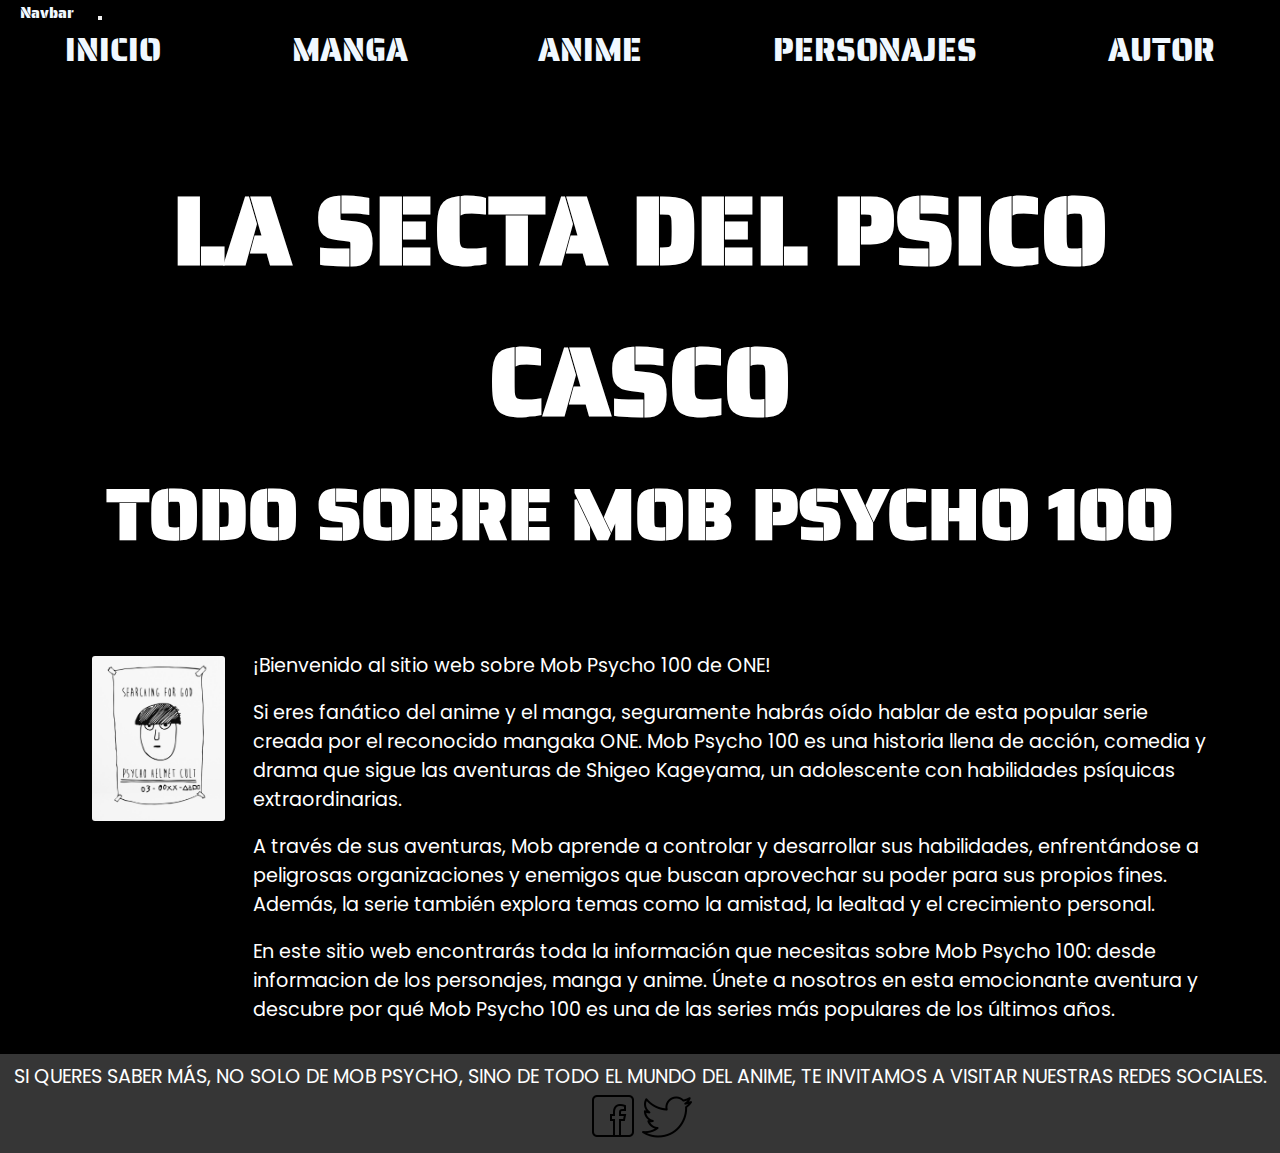
<file: index.html>
<!DOCTYPE html>
<html lang="en">

<head>
    <meta charset="UTF-8">
    <meta http-equiv="X-UA-Compatible" content="IE=edge">
    <meta name="viewport" content="width=device-width, initial-scale=1.0">
    <link href="https://cdn.jsdelivr.net/npm/bootstrap@5.0.2/dist/css/bootstrap.min.css" rel="stylesheet"
        integrity="sha384-EVSTQN3/azprG1Anm3QDgpJLIm9Nao0Yz1ztcQTwFspd3yD65VohhpuuCOmLASjC" crossorigin="anonymous">
    <link rel="stylesheet" href="./css/estilos.css">
    <title>INICIO</title>
</head>

<body class="fondo">

    <header>
        <nav class="navbar navbar-expand-lg navbar-light bg-light">
            <div class="container-fluid">
                <a class="navbar-brand" href="#">Navbar</a>
                <button class="navbar-toggler" type="button" data-bs-toggle="collapse" data-bs-target="#navbarNav"
                    aria-controls="navbarNav" aria-expanded="false" aria-label="Toggle navigation">
                    <span class="navbar-toggler-icon"></span>
                </button>
                <div class="collapse navbar-collapse" id="navbarNav">
                    <ul class="navbar-nav">
                        <li class="nav-item">
                            <a class="nav-link active" aria-current="page" href="">INICIO</a>
                        </li>
                        <li class="nav-item">
                            <a class="nav-link active" href="./pages/manga.html">MANGA</a>
                        </li>
                        <li class="nav-item">
                            <a class="nav-link active" href="./pages/anime.html">ANIME</a>
                        </li>
                        <li class="nav-item">
                            <a class="nav-link active" href="./pages/personajes.html">PERSONAJES</a>
                        </li>
                        <li class="nav-item">
                            <a class="nav-link active" href="./pages/autor.html">AUTOR</a>
                        </li>
                    </ul>
                </div>
            </div>
        </nav>
    </header>

    <section class="titulo">
        <h1>LA SECTA DEL PSICO CASCO</h1>
        <h2> TODO SOBRE MOB PSYCHO 100</h2>
    </section>

    <main class="inicio">
        <div class="inicioCol1">
            <img src="./images/sectaCasco.png"
                alt="poster de busqueda del lider de la secta del psico casco mob psycho 100">
        </div>

        <div class="inicioCol2">
            <p class="texto">¡Bienvenido al sitio web sobre Mob Psycho 100 de ONE!</p> <br>

            <p class="texto">Si eres fanático del anime y el manga, seguramente habrás oído hablar de esta popular serie
                creada por el
                reconocido mangaka ONE. Mob Psycho 100 es una historia llena de acción, comedia y drama que sigue las
                aventuras de Shigeo Kageyama, un adolescente con habilidades psíquicas extraordinarias.</p> <br>

            <p class="texto">A través de sus aventuras, Mob aprende a controlar y desarrollar sus habilidades,
                enfrentándose a
                peligrosas organizaciones y enemigos que buscan aprovechar su poder para sus propios fines. Además, la
                serie también explora temas como la amistad, la lealtad y el crecimiento personal.</p> <br>

            <p class="texto">En este sitio web encontrarás toda la información que necesitas sobre Mob Psycho 100: desde
                informacion
                de los personajes, manga y anime. Únete a nosotros en esta emocionante aventura y descubre por qué Mob
                Psycho 100 es una de las series más populares de los últimos años.</p>
        </div>
    </main>

    <footer>
        <section>
            <p>SI QUERES SABER MÁS, NO SOLO DE MOB PSYCHO, SINO DE TODO EL MUNDO DEL ANIME, TE INVITAMOS A VISITAR
                NUESTRAS REDES SOCIALES. </p>
            <div>
                <a target="_blank" href="https://www.facebook.com/facebook/"><img src="./images/facebook.png"
                        alt="logo de facebook negro"></a>
                <a target="_blank" href="https://twitter.com/twitter/"><img src="./images/twitter.png"
                        alt="logo de twitter negro"></a>
            </div>
        </section>
    </footer>

    <script src="https://cdn.jsdelivr.net/npm/bootstrap@5.0.2/dist/js/bootstrap.bundle.min.js"
        integrity="sha384-MrcW6ZMFYlzcLA8Nl+NtUVF0sA7MsXsP1UyJoMp4YLEuNSfAP+JcXn/tWtIaxVXM" crossorigin="anonymous">
    </script>

</body>

</html>
</file>
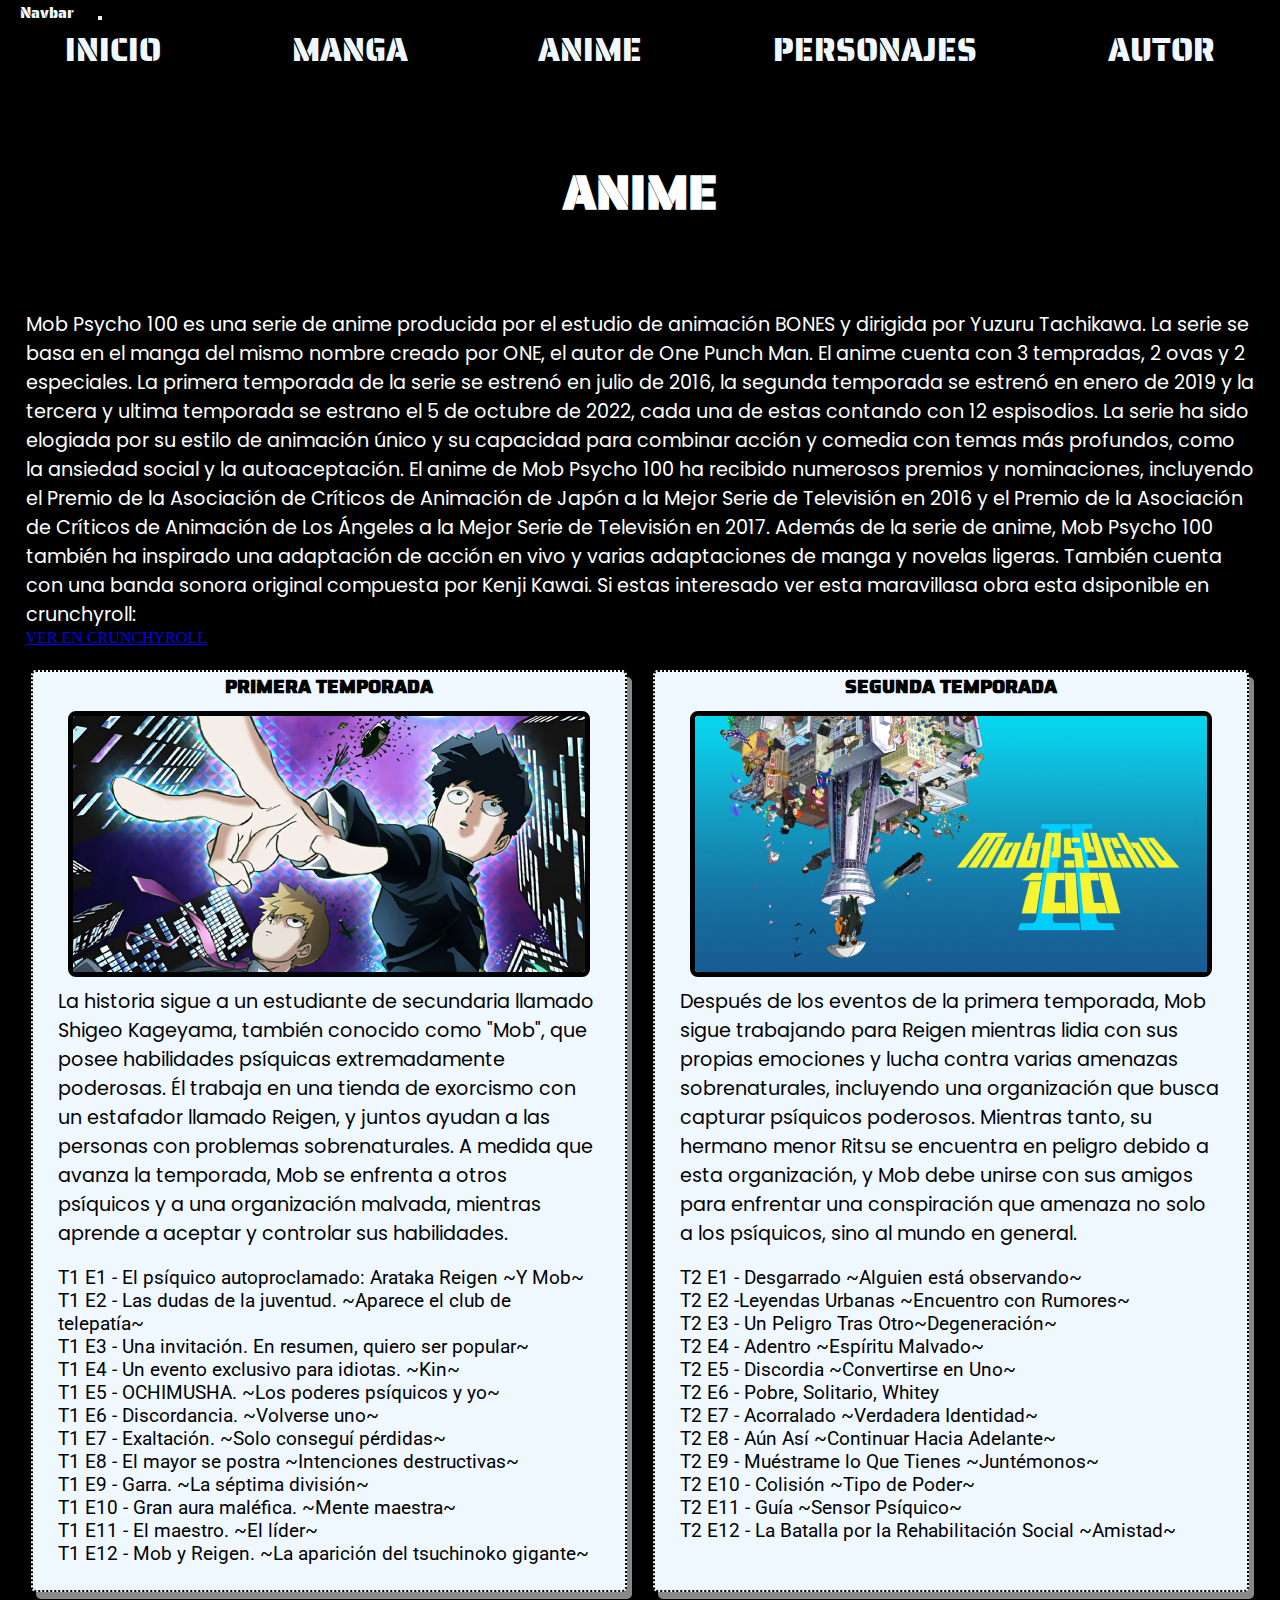
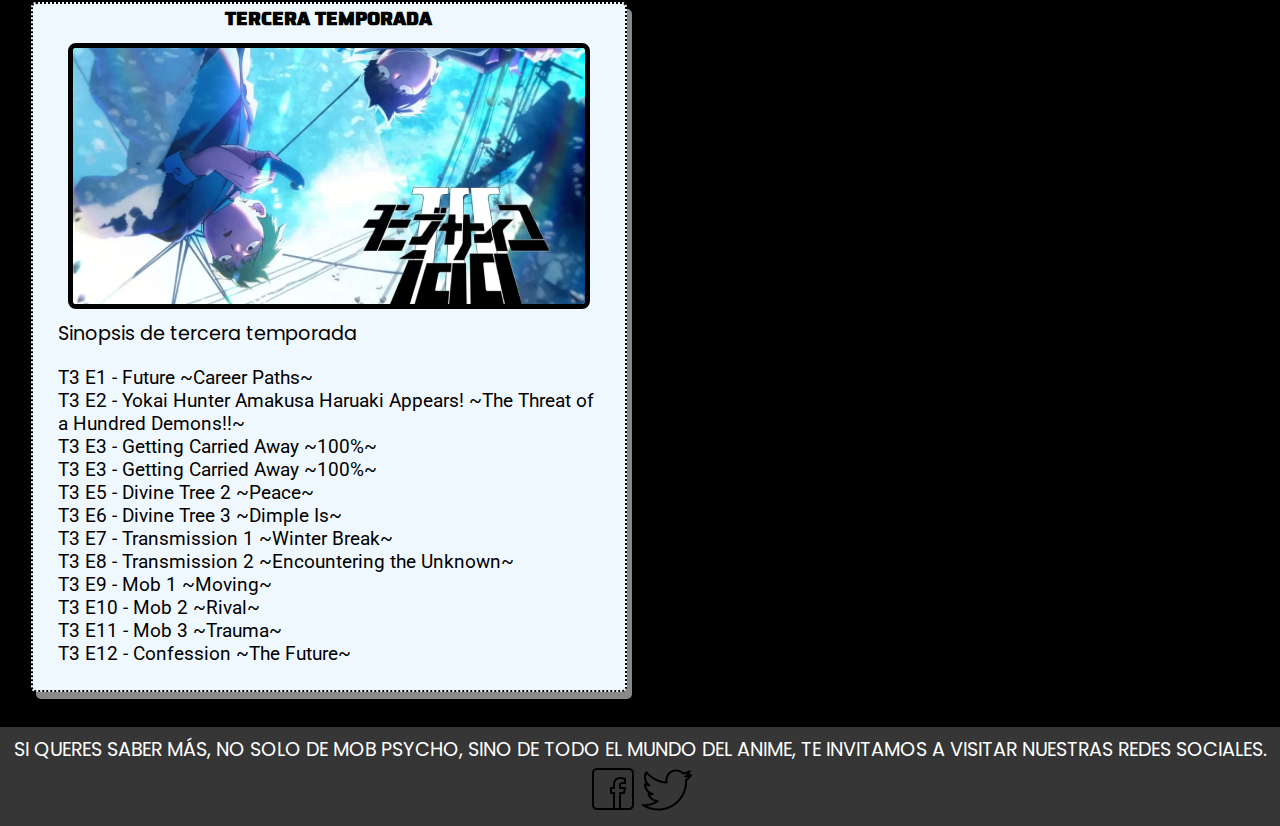
<file: pages/anime.html>
<!DOCTYPE html>
<html lang="en">

<head>
    <meta charset="UTF-8">
    <meta http-equiv="X-UA-Compatible" content="IE=edge">
    <meta name="viewport" content="width=device-width, initial-scale=1.0">
    <link href="https://cdn.jsdelivr.net/npm/bootstrap@5.0.2/dist/css/bootstrap.min.css" rel="stylesheet"
        integrity="sha384-EVSTQN3/azprG1Anm3QDgpJLIm9Nao0Yz1ztcQTwFspd3yD65VohhpuuCOmLASjC" crossorigin="anonymous">
    <link rel="stylesheet" href="../css/estilos.css">
    <title>ANIME</title>
</head>

<body class="fondo">

    <header>
        <nav class="navbar navbar-expand-lg navbar-light bg-light">
            <div class="container-fluid">
                <a class="navbar-brand" href="#">Navbar</a>
                <button class="navbar-toggler" type="button" data-bs-toggle="collapse" data-bs-target="#navbarNav"
                    aria-controls="navbarNav" aria-expanded="false" aria-label="Toggle navigation">
                    <span class="navbar-toggler-icon"></span>
                </button>
                <div class="collapse navbar-collapse" id="navbarNav">
                    <ul class="navbar-nav">
                        <li class="nav-item">
                            <a class="nav-link active" aria-current="page" href="../index.html">INICIO</a>
                        </li>
                        <li class="nav-item">
                            <a class="nav-link active" href="./manga.html">MANGA</a>
                        </li>
                        <li class="nav-item">
                            <a class="nav-link active" href="./anime.html">ANIME</a>
                        </li>
                        <li class="nav-item">
                            <a class="nav-link active" href="./personajes.html">PERSONAJES</a>
                        </li>
                        <li class="nav-item">
                            <a class="nav-link active" href="./autor.html">AUTOR</a>
                        </li>
                    </ul>
                </div>
            </div>
        </nav>
    </header>

    <main class="animeContenedor">
        <section>
            <h1 class="titulo">ANIME</h1>
            <p class="texto">Mob Psycho 100 es una serie de anime producida por el estudio de animación BONES y dirigida
                por
                Yuzuru
                Tachikawa. La serie se basa en el manga del mismo nombre creado por ONE, el autor de One Punch Man.
                El anime cuenta con 3 tempradas, 2 ovas y 2 especiales. La primera temporada de la serie se estrenó en
                julio
                de 2016, la segunda temporada
                se estrenó en enero de 2019 y la tercera y ultima temporada se estrano el 5 de octubre de 2022, cada una
                de
                estas contando con 12 espisodios.
                La serie ha sido elogiada por su estilo de animación único y su capacidad para combinar acción y comedia
                con
                temas más profundos, como la ansiedad social y la autoaceptación.
                El anime de Mob Psycho 100 ha recibido numerosos premios y nominaciones, incluyendo el Premio de la
                Asociación de Críticos de Animación de Japón a la Mejor Serie de Televisión en 2016 y el Premio de la
                Asociación de Críticos de Animación de Los Ángeles a la Mejor Serie de Televisión en 2017.
                Además de la serie de anime, Mob Psycho 100 también ha inspirado una adaptación de acción en vivo y
                varias
                adaptaciones de manga y novelas ligeras. También cuenta con una banda sonora original compuesta por
                Kenji
                Kawai.
                Si estas interesado ver esta maravillasa obra esta dsiponible en crunchyroll:</p>
            <a target="_blank" href="https://www.crunchyroll.com/es/series/GY190DKQR/mob-psycho-100">VER EN
                CRUNCHYROLL</a>
        </section> <br>

        <section class="anime">

            <article class="temporada">
                <h3>PRIMERA TEMPORADA</h3>
                <a target="_blank" href="https://youtu.be/Bw-5Lka7gPE"><img src="../images/temporada1.png"
                        alt="poster de la primera temporada de mob psycho 100"></a>
                <p>La historia sigue a un estudiante de secundaria llamado Shigeo Kageyama, también conocido como "Mob",
                    que posee habilidades psíquicas extremadamente poderosas. Él trabaja en una tienda de exorcismo con
                    un estafador llamado Reigen, y juntos ayudan a las personas con problemas sobrenaturales. A medida
                    que avanza la temporada, Mob se enfrenta a otros psíquicos y a una organización malvada, mientras
                    aprende a aceptar y controlar sus habilidades.</p> <br>
                <ul class="episodios">
                    <li>T1 E1 - El psíquico autoproclamado: Arataka Reigen ~Y Mob~</li>
                    <li>T1 E2 - Las dudas de la juventud. ~Aparece el club de telepatía~</li>
                    <li>T1 E3 - Una invitación. En resumen, quiero ser popular~</li>
                    <li>T1 E4 - Un evento exclusivo para idiotas. ~Kin~</li>
                    <li>T1 E5 - OCHIMUSHA. ~Los poderes psíquicos y yo~</li>
                    <li>T1 E6 - Discordancia. ~Volverse uno~</li>
                    <li>T1 E7 - Exaltación. ~Solo conseguí pérdidas~</li>
                    <li>T1 E8 - El mayor se postra ~Intenciones destructivas~</li>
                    <li>T1 E9 - Garra. ~La séptima división~</li>
                    <li>T1 E10 - Gran aura maléfica. ~Mente maestra~</li>
                    <li>T1 E11 - El maestro. ~El líder~</li>
                    <li>T1 E12 - Mob y Reigen. ~La aparición del tsuchinoko gigante~</li>
                </ul>
            </article>

            <article class="temporada">
                <h3>SEGUNDA TEMPORADA</h3>
                <a target="_blank" href="https://youtu.be/epZaT8B31-g"><img src="../images/temporada2.png"
                        alt="poster de la segunda temporada de mob psycho 100"></a>
                <p>Después de los eventos de la primera temporada, Mob sigue trabajando para Reigen mientras lidia con
                    sus propias emociones y lucha contra varias amenazas sobrenaturales, incluyendo una organización que
                    busca capturar psíquicos poderosos. Mientras tanto, su hermano menor Ritsu se encuentra en peligro
                    debido a esta organización, y Mob debe unirse con sus amigos para enfrentar una conspiración que
                    amenaza no solo a los psíquicos, sino al mundo en general.</p> <br>
                <ul class="episodios">
                    <li>T2 E1 - Desgarrado ~Alguien está observando~</li>
                    <li>T2 E2 -Leyendas Urbanas ~Encuentro con Rumores~</li>
                    <li>T2 E3 - Un Peligro Tras Otro~Degeneración~</li>
                    <li>T2 E4 - Adentro ~Espíritu Malvado~</li>
                    <li>T2 E5 - Discordia ~Convertirse en Uno~</li>
                    <li>T2 E6 - Pobre, Solitario, Whitey</li>
                    <li>T2 E7 - Acorralado ~Verdadera Identidad~</li>
                    <li>T2 E8 - Aún Así ~Continuar Hacia Adelante~</li>
                    <li>T2 E9 - Muéstrame lo Que Tienes ~Juntémonos~</li>
                    <li>T2 E10 - Colisión ~Tipo de Poder~</li>
                    <li>T2 E11 - Guía ~Sensor Psíquico~</li>
                    <li>T2 E12 - La Batalla por la Rehabilitación Social ~Amistad~</li>
                </ul>
            </article>

            <article class="temporada">
                <h3>TERCERA TEMPORADA</h3>
                <a target="_blank" href="https://youtu.be/umqzznKblJ0"><img src="../images/temporada3.png"
                        alt="poster de la tercera temporada de mob psycho 100"></a>
                <p>Sinopsis de  tercera temporada</p> <br>
                <ul class="episodios">
                    <li>T3 E1 - Future ~Career Paths~</li>
                    <li>T3 E2 - Yokai Hunter Amakusa Haruaki Appears! ~The Threat of a Hundred Demons!!~</li>
                    <li>T3 E3 - Getting Carried Away ~100%~</li>
                    <li>T3 E3 - Getting Carried Away ~100%~</li>
                    <li>T3 E5 - Divine Tree 2 ~Peace~</li>
                    <li>T3 E6 - Divine Tree 3 ~Dimple Is~</li>
                    <li>T3 E7 - Transmission 1 ~Winter Break~</li>
                    <li>T3 E8 - Transmission 2 ~Encountering the Unknown~</li>
                    <li>T3 E9 - Mob 1 ~Moving~</li>
                    <li>T3 E10 - Mob 2 ~Rival~</li>
                    <li>T3 E11 - Mob 3 ~Trauma~</li>
                    <li>T3 E12 - Confession ~The Future~</li>
                </ul>
            </article>

        </section>

    </main>

    <footer>
        <section>
            <p>SI QUERES SABER MÁS, NO SOLO DE MOB PSYCHO, SINO DE TODO EL MUNDO DEL ANIME, TE INVITAMOS A VISITAR
                NUESTRAS REDES SOCIALES. </p>
            <div>
                <a target="_blank" href="https://www.facebook.com/facebook/"><img src="../images/facebook.png"
                        alt="logo de facebook negro"></a>
                <a target="_blank" href="https://twitter.com/twitter/"><img src="../images/twitter.png"
                        alt="logo de twitter negro"></a>
            </div>
        </section>
    </footer>

    <script src="https://cdn.jsdelivr.net/npm/bootstrap@5.0.2/dist/js/bootstrap.bundle.min.js"
        integrity="sha384-MrcW6ZMFYlzcLA8Nl+NtUVF0sA7MsXsP1UyJoMp4YLEuNSfAP+JcXn/tWtIaxVXM" crossorigin="anonymous">
    </script>

</body>

</html>
</file>
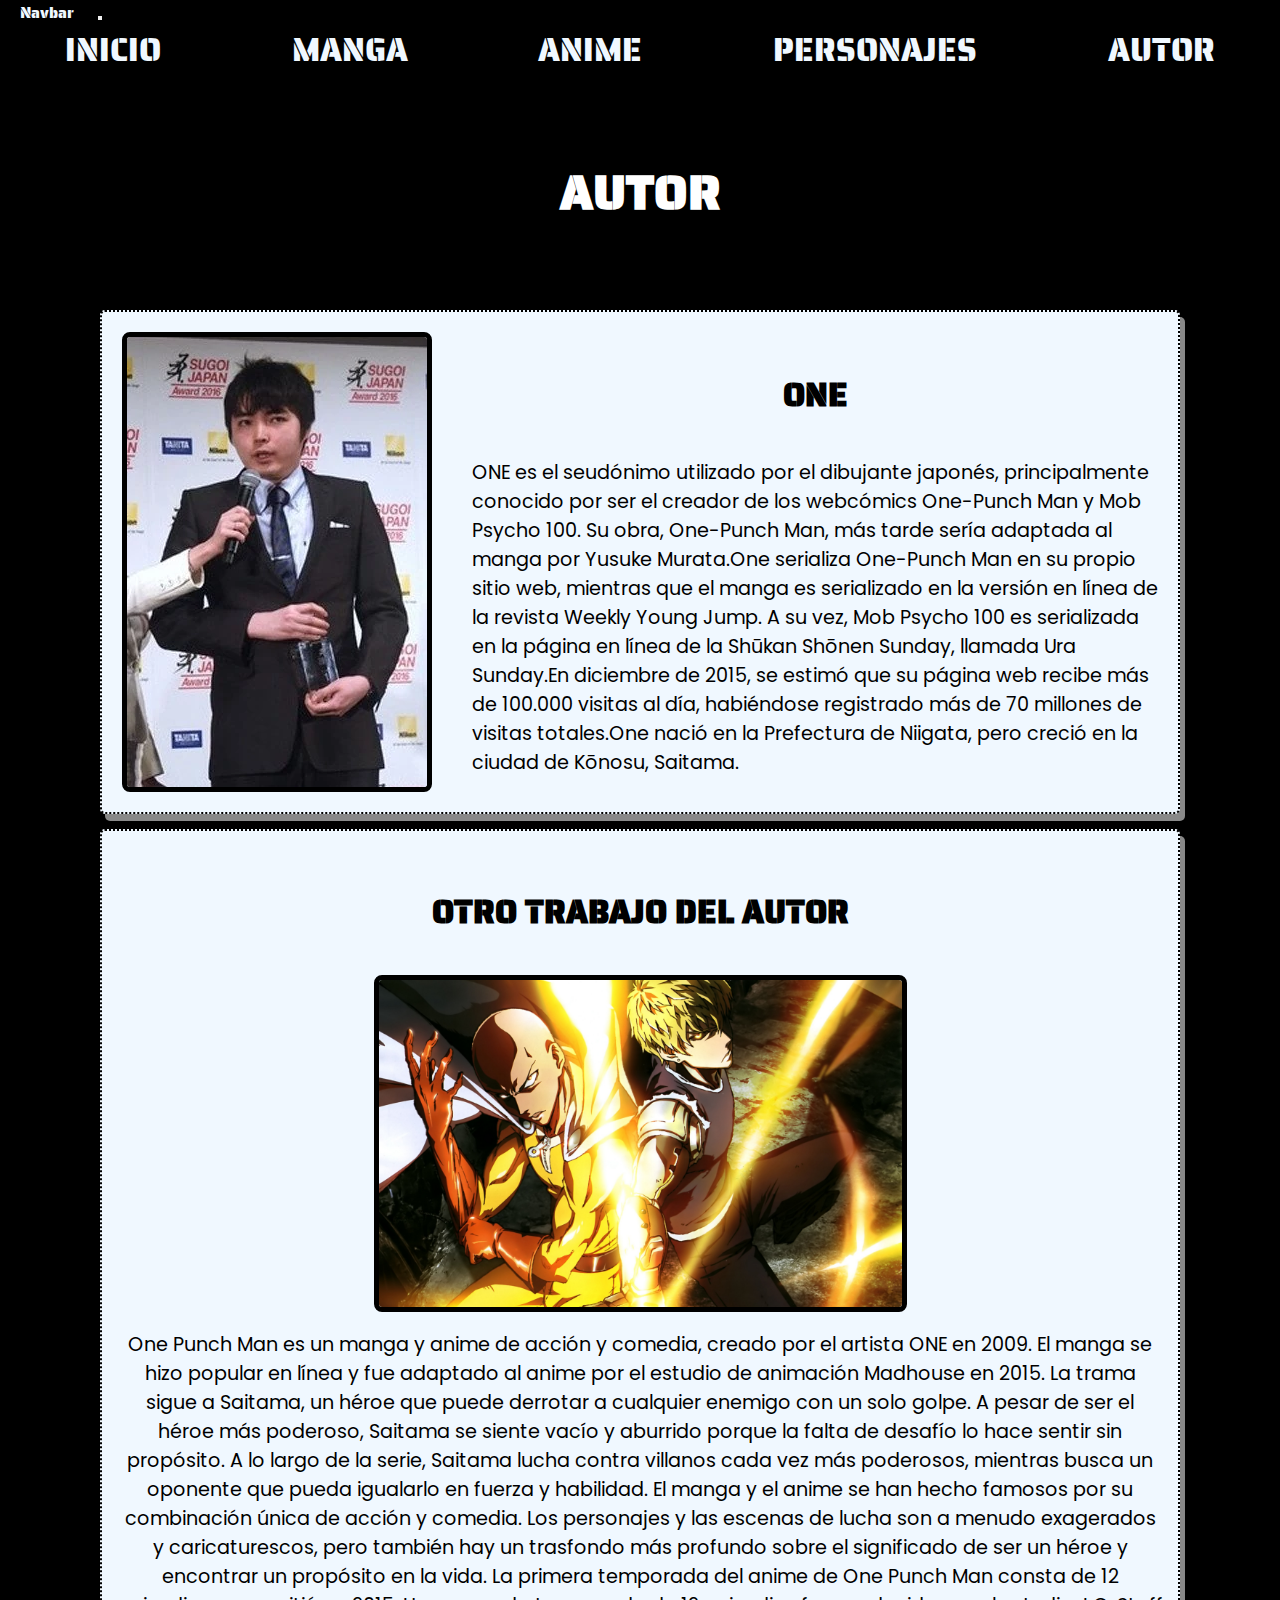
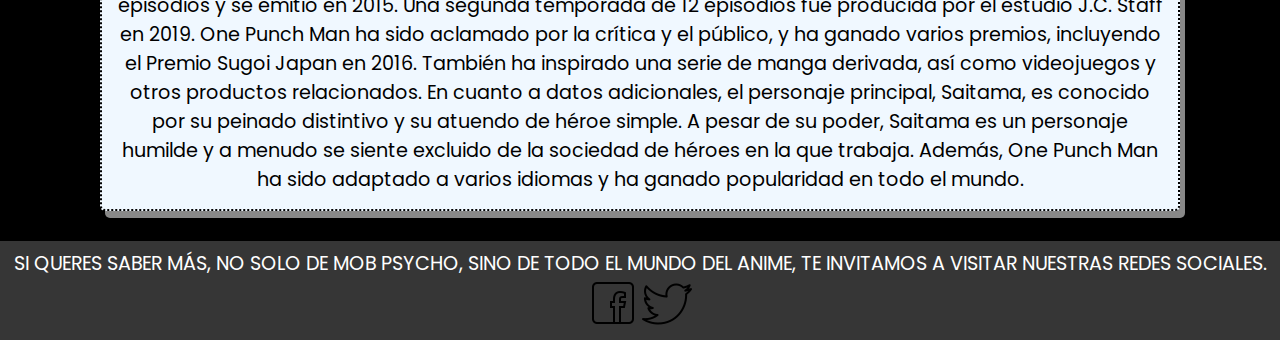
<file: pages/autor.html>
<!DOCTYPE html>
<html lang="en">

<head>
    <meta charset="UTF-8">
    <meta http-equiv="X-UA-Compatible" content="IE=edge">
    <meta name="viewport" content="width=device-width, initial-scale=1.0">
    <link href="https://cdn.jsdelivr.net/npm/bootstrap@5.0.2/dist/css/bootstrap.min.css" rel="stylesheet"
        integrity="sha384-EVSTQN3/azprG1Anm3QDgpJLIm9Nao0Yz1ztcQTwFspd3yD65VohhpuuCOmLASjC" crossorigin="anonymous">
    <link rel="stylesheet" href="../css/estilos.css">
    <title>AUTOR</title>
</head>

<body class="fondo">

        <header>
            <nav class="navbar navbar-expand-lg navbar-light bg-light">
                <div class="container-fluid">
                    <a class="navbar-brand" href="#">Navbar</a>
                    <button class="navbar-toggler" type="button" data-bs-toggle="collapse" data-bs-target="#navbarNav"
                        aria-controls="navbarNav" aria-expanded="false" aria-label="Toggle navigation">
                        <span class="navbar-toggler-icon"></span>
                    </button>
                    <div class="collapse navbar-collapse" id="navbarNav">
                        <ul class="navbar-nav">
                            <li class="nav-item">
                                <a class="nav-link active" aria-current="page" href="../index.html">INICIO</a>
                            </li>
                            <li class="nav-item">
                                <a class="nav-link active" href="./manga.html">MANGA</a>
                            </li>
                            <li class="nav-item">
                                <a class="nav-link active" href="./anime.html">ANIME</a>
                            </li>
                            <li class="nav-item">
                                <a class="nav-link active" href="./personajes.html">PERSONAJES</a>
                            </li>
                            <li class="nav-item">
                                <a class="nav-link active" href="./autor.html">AUTOR</a>
                            </li>
                        </ul>
                    </div>
                </div>
            </nav>
        </header>

    <main class="autorContenedor">
        <h1 class="titulo">AUTOR</h1>

        <article>
            <div class="autor"><img src="../images/one.webp" alt="mangaka one"></div>
            <div>
                <h2 class="subTitulo">ONE</h2>
                <p>ONE es el seudónimo utilizado por el dibujante japonés, principalmente conocido por ser el creador
                    de los webcómics One-Punch Man y Mob Psycho 100. Su obra, One-Punch Man, más tarde sería adaptada al
                    manga por Yusuke Murata.One serializa One-Punch Man en su propio sitio web, mientras que el
                    manga es serializado en la versión en línea de la revista Weekly Young Jump. A su vez, Mob Psycho
                    100 es serializada en la página en línea de la Shūkan Shōnen Sunday, llamada Ura Sunday.En
                    diciembre de 2015, se estimó que su página web recibe más de 100.000 visitas al día, habiéndose
                    registrado más de 70 millones de visitas totales.One nació en la Prefectura de Niigata, pero
                    creció en la ciudad de Kōnosu, Saitama.</p>
            </div>
        </article>

        <article class="otrosTrabajos autor"> <br>
            <h2 class="subTitulo">OTRO TRABAJO DEL AUTOR</h2>
            <img src="../images/onePunchMan.jpg" alt="poster de genos y saitama one punch man"> <br>
            <p>One Punch Man es un manga y anime de acción y comedia, creado por el artista ONE en 2009. El manga se
                hizo popular en línea y fue adaptado al anime por el estudio de animación Madhouse en 2015.
                La trama sigue a Saitama, un héroe que puede derrotar a cualquier enemigo con un solo golpe. A pesar de
                ser el héroe más poderoso, Saitama se siente vacío y aburrido porque la falta de desafío lo hace sentir
                sin propósito. A lo largo de la serie, Saitama lucha contra villanos cada vez más poderosos, mientras
                busca un oponente que pueda igualarlo en fuerza y habilidad.
                El manga y el anime se han hecho famosos por su combinación única de acción y comedia. Los personajes y
                las escenas de lucha son a menudo exagerados y caricaturescos, pero también hay un trasfondo más
                profundo sobre el significado de ser un héroe y encontrar un propósito en la vida.
                La primera temporada del anime de One Punch Man consta de 12 episodios y se emitió en 2015. Una segunda
                temporada de 12 episodios fue producida por el estudio J.C. Staff en 2019.
                One Punch Man ha sido aclamado por la crítica y el público, y ha ganado varios premios, incluyendo el
                Premio Sugoi Japan en 2016. También ha inspirado una serie de manga derivada, así como videojuegos y
                otros productos relacionados.
                En cuanto a datos adicionales, el personaje principal, Saitama, es conocido por su peinado distintivo y
                su atuendo de héroe simple. A pesar de su poder, Saitama es un personaje humilde y a menudo se siente
                excluido de la sociedad de héroes en la que trabaja. Además, One Punch Man ha sido adaptado a varios
                idiomas y ha ganado popularidad en todo el mundo.</p>
        </article>

    </main>

    <footer>
        <section>
            <p>SI QUERES SABER MÁS, NO SOLO DE MOB PSYCHO, SINO DE TODO EL MUNDO DEL ANIME, TE INVITAMOS A VISITAR
                NUESTRAS REDES SOCIALES. </p>
            <div>
                <a target="_blank" href="https://www.facebook.com/facebook/"><img src="../images/facebook.png"
                        alt="logo de facebook negro"></a>
                <a target="_blank" href="https://twitter.com/twitter/"><img src="../images/twitter.png"
                        alt="logo de twitter negro"></a>
            </div>
        </section>
    </footer>


    <script src="https://cdn.jsdelivr.net/npm/bootstrap@5.0.2/dist/js/bootstrap.bundle.min.js"
    integrity="sha384-MrcW6ZMFYlzcLA8Nl+NtUVF0sA7MsXsP1UyJoMp4YLEuNSfAP+JcXn/tWtIaxVXM" crossorigin="anonymous">
</script>

</body>

</html>
</file>
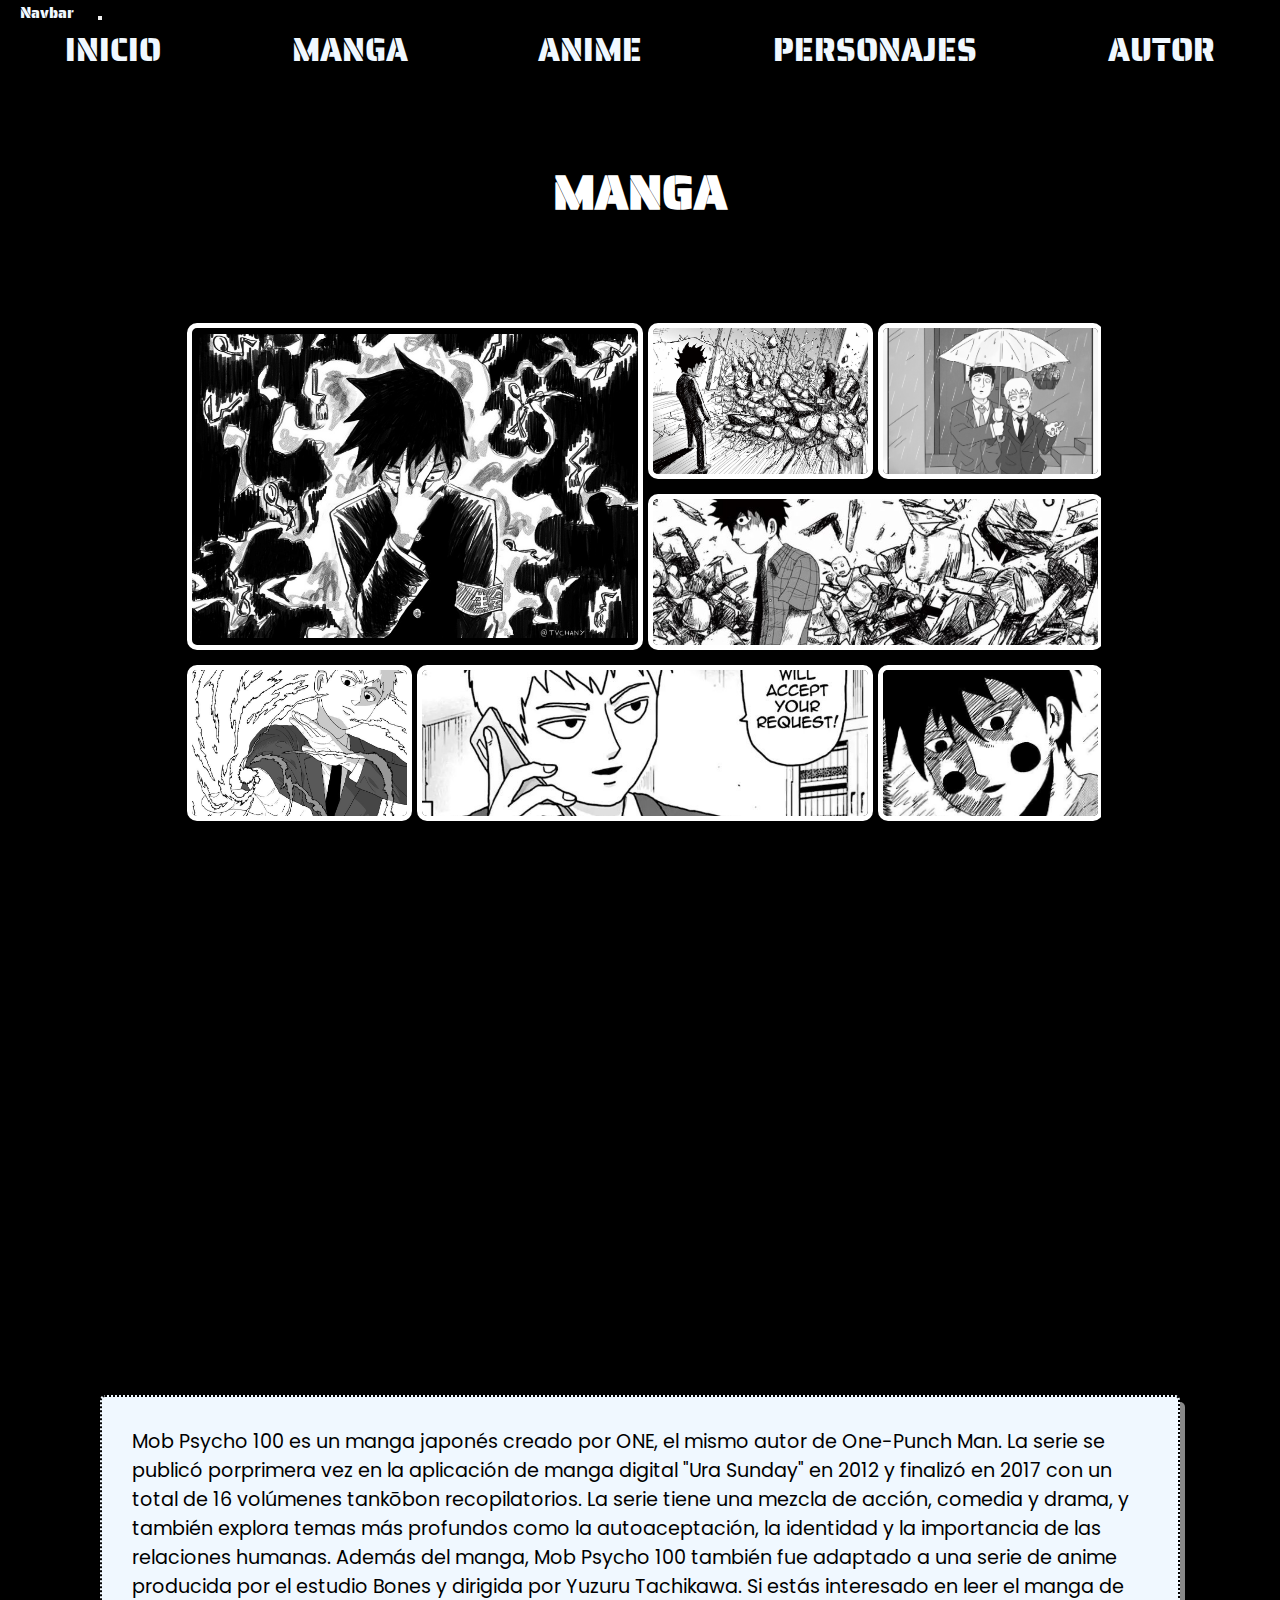
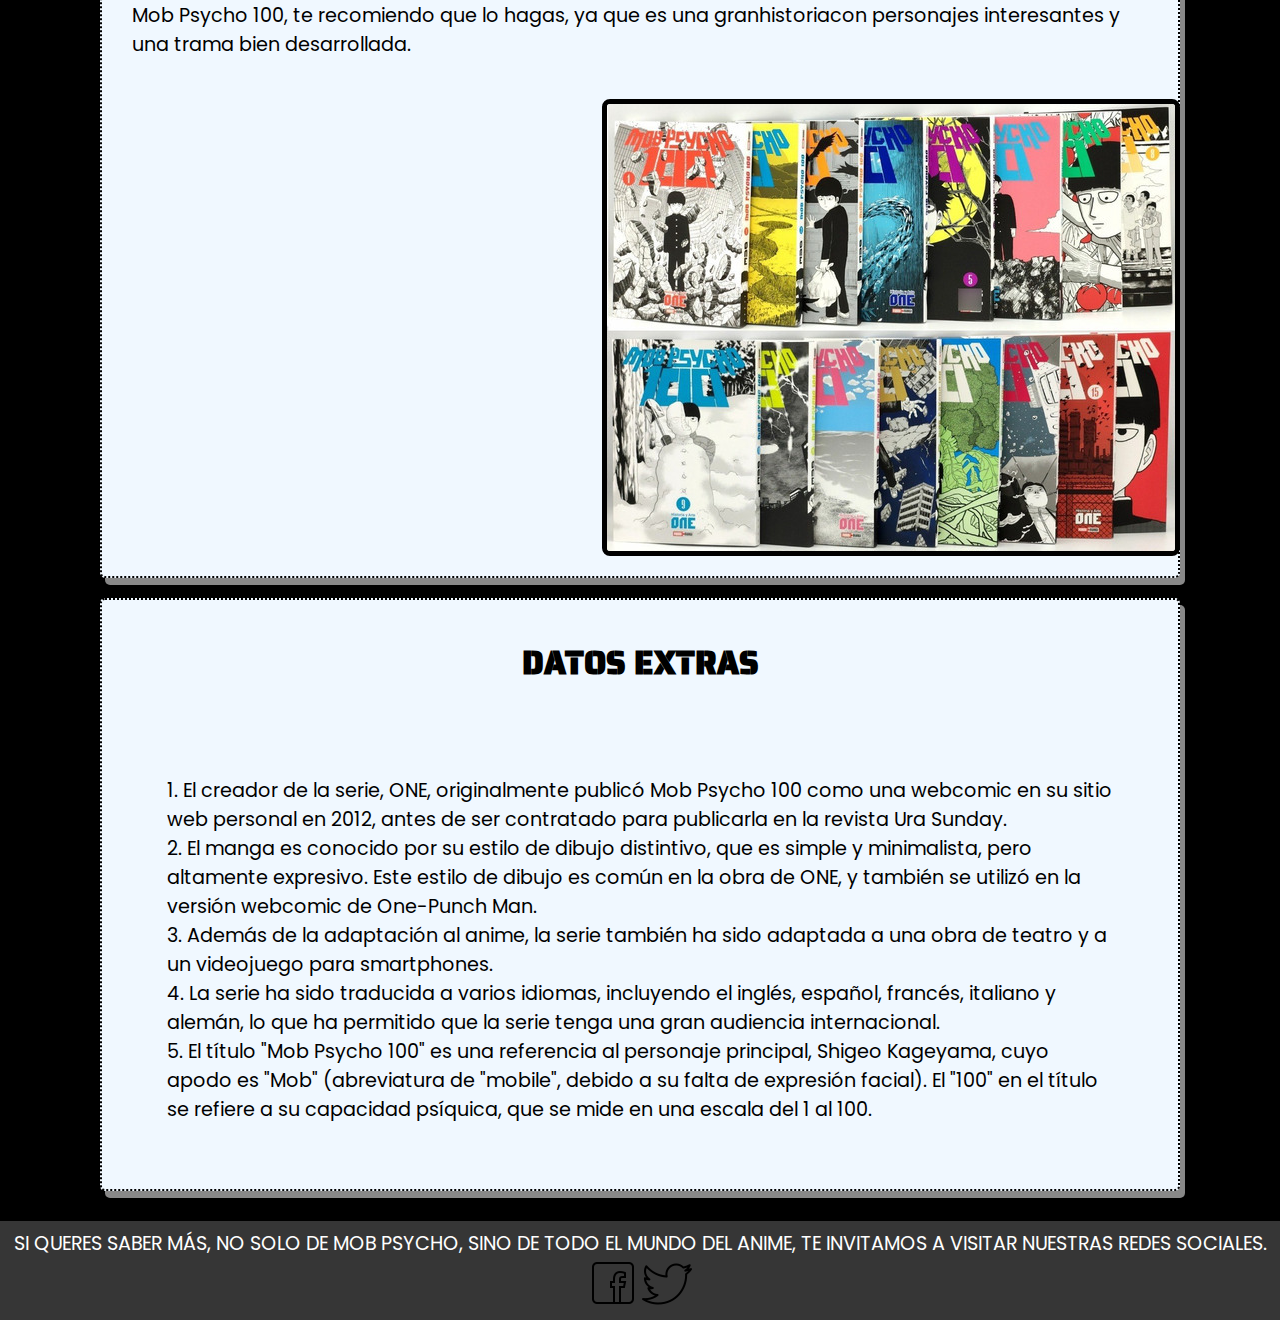
<file: pages/manga.html>
<!DOCTYPE html>
<html lang="en">

<head>
    <meta charset="UTF-8">
    <meta http-equiv="X-UA-Compatible" content="IE=edge">
    <meta name="viewport" content="width=device-width, initial-scale=1.0">
    <link href="https://cdn.jsdelivr.net/npm/bootstrap@5.0.2/dist/css/bootstrap.min.css" rel="stylesheet"
        integrity="sha384-EVSTQN3/azprG1Anm3QDgpJLIm9Nao0Yz1ztcQTwFspd3yD65VohhpuuCOmLASjC" crossorigin="anonymous">
    <link rel="stylesheet" href="../css/estilos.css">
    <title>MANGA</title>
</head>

<body class="fondo">

    <header>
        <nav class="navbar navbar-expand-lg navbar-light bg-light">
            <div class="container-fluid">
                <a class="navbar-brand" href="#">Navbar</a>
                <button class="navbar-toggler" type="button" data-bs-toggle="collapse" data-bs-target="#navbarNav"
                    aria-controls="navbarNav" aria-expanded="false" aria-label="Toggle navigation">
                    <span class="navbar-toggler-icon"></span>
                </button>
                <div class="collapse navbar-collapse" id="navbarNav">
                    <ul class="navbar-nav">
                        <li class="nav-item">
                            <a class="nav-link active" aria-current="page" href="../index.html">INICIO</a>
                        </li>
                        <li class="nav-item">
                            <a class="nav-link active" href="./manga.html">MANGA</a>
                        </li>
                        <li class="nav-item">
                            <a class="nav-link active" href="./anime.html">ANIME</a>
                        </li>
                        <li class="nav-item">
                            <a class="nav-link active" href="./personajes.html">PERSONAJES</a>
                        </li>
                        <li class="nav-item">
                            <a class="nav-link active" href="./autor.html">AUTOR</a>
                        </li>
                    </ul>
                </div>
            </div>
        </nav>
    </header>

    <main>
        <h1 class="titulo">MANGA</h1>
        <section class="galeria">
            <div class="gridManga primerManga">
                <img src="../images/primerManga.jpg" alt="">
            </div>
            <div class="gridManga segundoManga">
                <img src="../images/segundoManga.jpg" alt="">
            </div>
            <div class="gridManga tercerManga">
                <img src="../images/tercerManga.png" alt="">
            </div>
            <div class="gridManga cuartoManga">
                <img src="../images/cuartoManga.jpg" alt="">
            </div>
            <div class="gridManga quintoManga">
                <img src="../images/quintoManga.jpg" alt="">
            </div>
            <div class="gridManga sextoManga">
                <img src="../images/sextoManga.jpg" alt="">
            </div>
            <div class="gridManga septimoManga">
                <img src="../images/septimoManga.jpg" alt="">
            </div>
        </section>
        <article class="mangaContenedor manga">
            <p class="mangaTexto">Mob Psycho 100 es un manga japonés creado por ONE, el mismo autor de One-Punch Man. La
                serie se publicó
                porprimera vez en la aplicación de manga digital "Ura Sunday" en 2012 y finalizó en 2017 con un total de
                16 volúmenes tankōbon recopilatorios. La serie tiene una mezcla de acción, comedia y drama, y también
                explora temas más profundos como la autoaceptación, la identidad y la importancia de las relaciones
                humanas. Además del manga, Mob Psycho 100 también fue adaptado a una serie de anime producida por el
                estudio Bones y dirigida por Yuzuru Tachikawa. Si estás interesado en leer el manga de Mob Psycho 100,
                te recomiendo que lo hagas, ya que es una granhistoriacon personajes interesantes y una trama bien
                desarrollada.</p>
            <img class="mangaImg" src="../images/mangas.jpg" alt="portada de todos los tomos de mob psycho 100">
        </article>
        <article class="mangaContenedor datosExtras">
            <h2 class="subTitulo">DATOS EXTRAS</h2>
            <div class="mangaTexto">
                <P>1. El creador de la serie, ONE, originalmente publicó Mob Psycho 100 como una webcomic en su sitio
                    web
                    personal en 2012, antes de ser contratado para publicarla en la revista Ura Sunday.</P>
                <P>2. El manga es conocido por su estilo de dibujo distintivo, que es simple y minimalista, pero
                    altamente
                    expresivo. Este estilo de dibujo es común en la obra de ONE, y también se utilizó en la versión
                    webcomic
                    de One-Punch Man.</P>
                <P>3. Además de la adaptación al anime, la serie también ha sido adaptada a una obra de teatro y a un
                    videojuego para smartphones.</P>
                <P>4. La serie ha sido traducida a varios idiomas, incluyendo el inglés, español, francés, italiano y
                    alemán, lo que ha permitido que la serie tenga una gran audiencia internacional.</P>
                <P>5. El título "Mob Psycho 100" es una referencia al personaje principal, Shigeo Kageyama, cuyo apodo
                    es
                    "Mob" (abreviatura de "mobile", debido a su falta de expresión facial). El "100" en el título se
                    refiere
                    a su capacidad psíquica, que se mide en una escala del 1 al 100.</P>
            </div>
        </article>

    </main>

    <footer>
        <section>
            <p>SI QUERES SABER MÁS, NO SOLO DE MOB PSYCHO, SINO DE TODO EL MUNDO DEL ANIME, TE INVITAMOS A VISITAR
                NUESTRAS REDES SOCIALES. </p>
            <div>
                <a target="_blank" href="https://www.facebook.com/facebook/"><img src="../images/facebook.png"
                        alt="logo de facebook negro"></a>
                <a target="_blank" href="https://twitter.com/twitter/"><img src="../images/twitter.png"
                        alt="logo de twitter negro"></a>
            </div>
        </section>
    </footer>

    <script src="https://cdn.jsdelivr.net/npm/bootstrap@5.0.2/dist/js/bootstrap.bundle.min.js"
        integrity="sha384-MrcW6ZMFYlzcLA8Nl+NtUVF0sA7MsXsP1UyJoMp4YLEuNSfAP+JcXn/tWtIaxVXM" crossorigin="anonymous">
    </script>


</body>

</html>
</file>
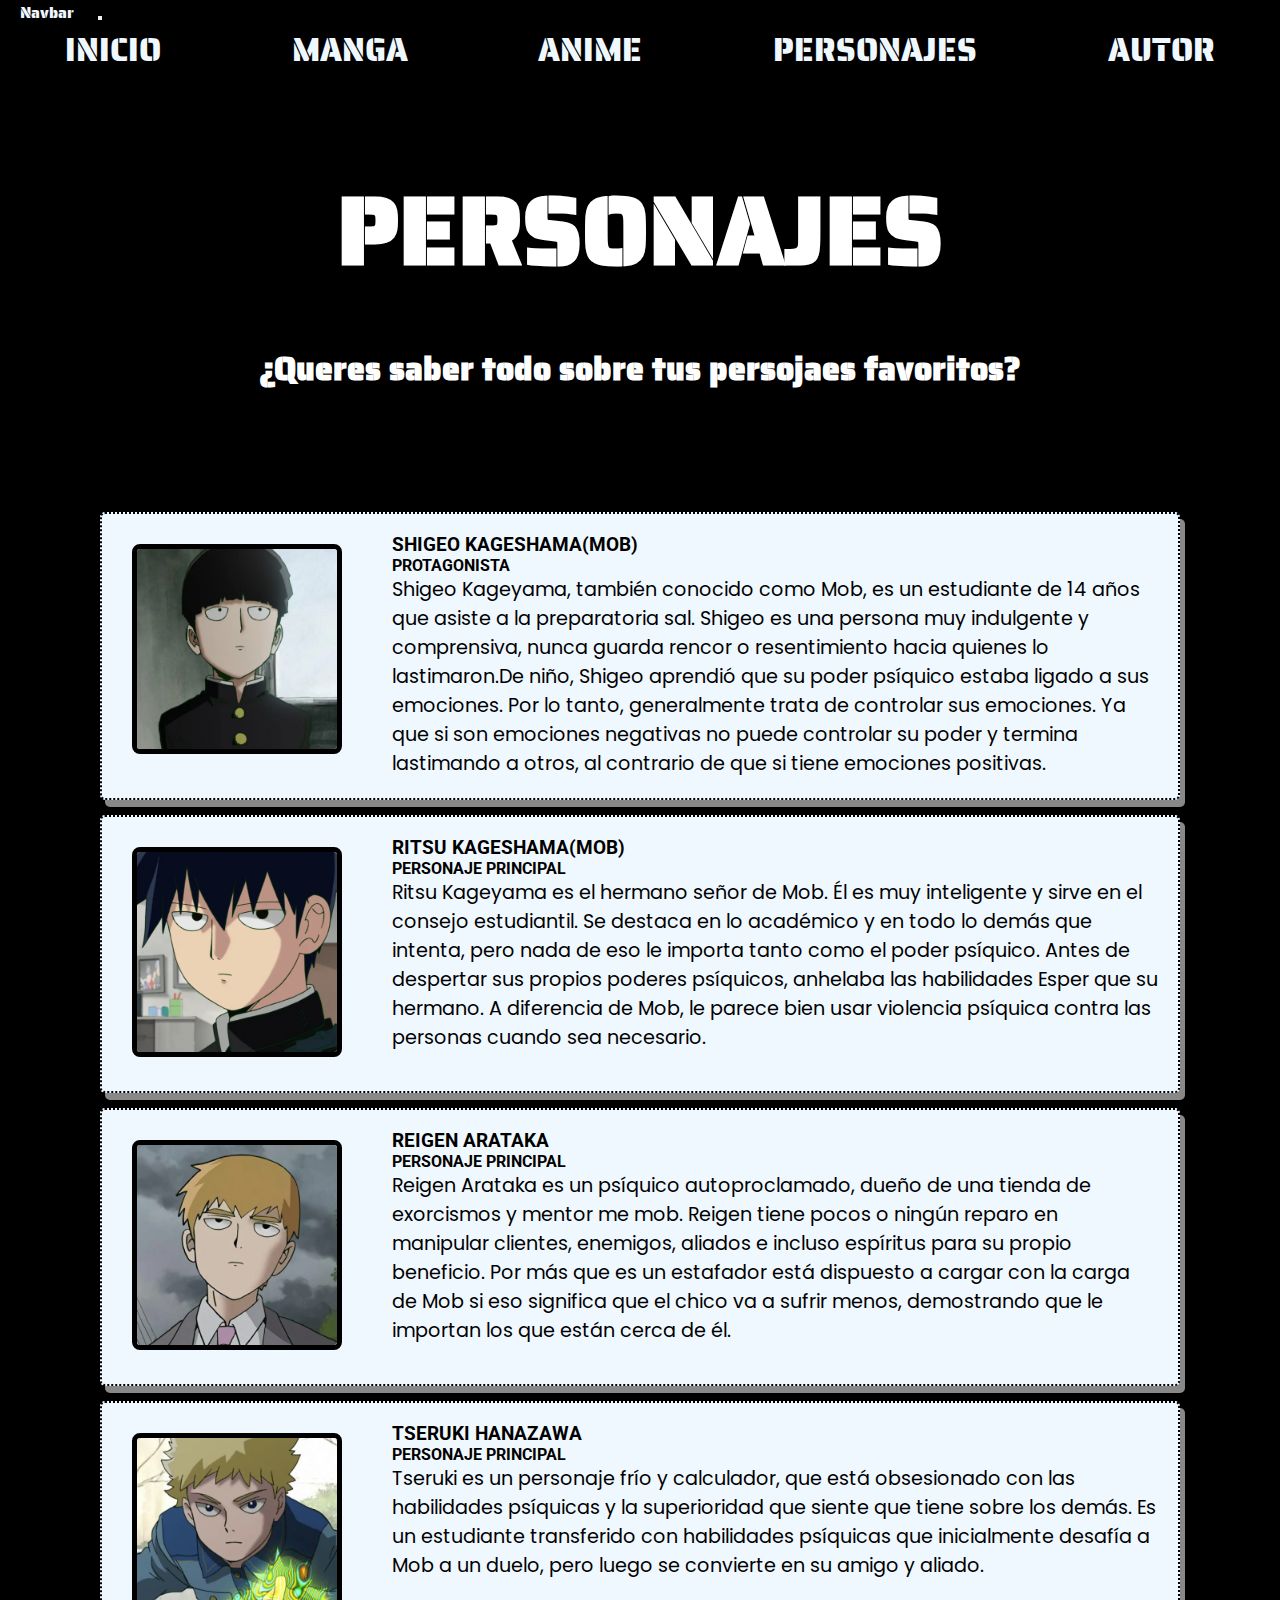
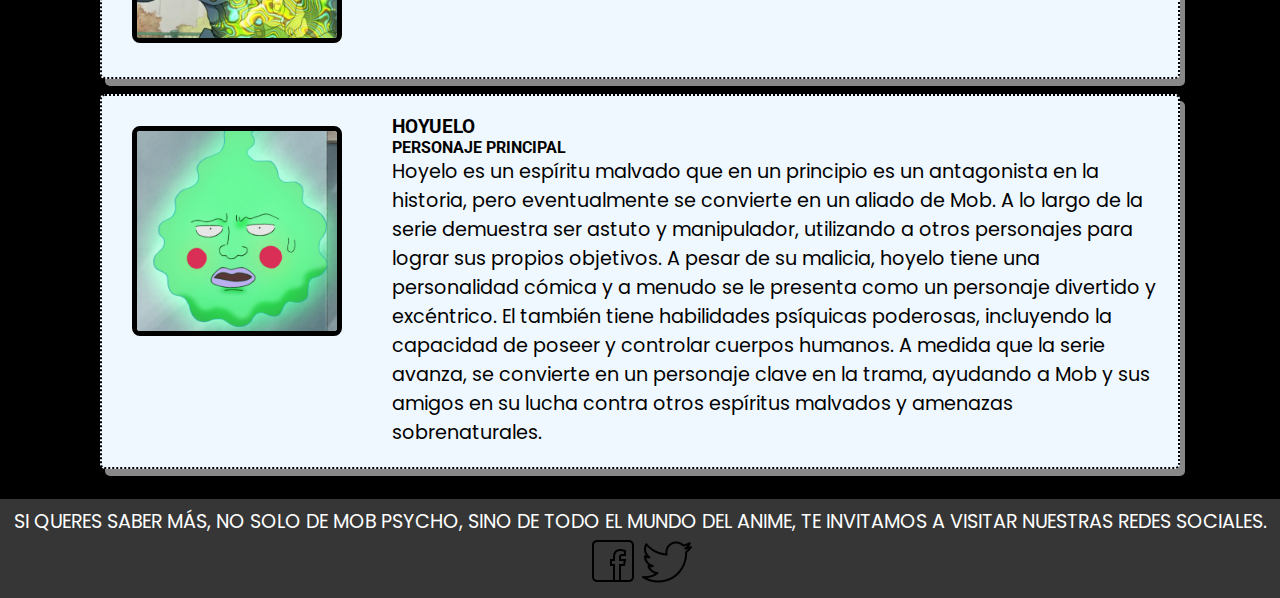
<file: pages/personajes.html>
<!DOCTYPE html>
<html lang="en">

<head>
    <meta charset="UTF-8">
    <meta http-equiv="X-UA-Compatible" content="IE=edge">
    <meta name="viewport" content="width=device-width, initial-scale=1.0">
    <link href="https://cdn.jsdelivr.net/npm/bootstrap@5.0.2/dist/css/bootstrap.min.css" rel="stylesheet"
        integrity="sha384-EVSTQN3/azprG1Anm3QDgpJLIm9Nao0Yz1ztcQTwFspd3yD65VohhpuuCOmLASjC" crossorigin="anonymous">
    <link rel="stylesheet" href="../css/estilos.css">
    <title>PERSONAJES</title>
</head>

<body class="fondo">
    
    <header>
        <nav class="navbar navbar-expand-lg navbar-light bg-light">
            <div class="container-fluid">
                <a class="navbar-brand" href="#">Navbar</a>
                <button class="navbar-toggler" type="button" data-bs-toggle="collapse" data-bs-target="#navbarNav"
                    aria-controls="navbarNav" aria-expanded="false" aria-label="Toggle navigation">
                    <span class="navbar-toggler-icon"></span>
                </button>
                <div class="collapse navbar-collapse" id="navbarNav">
                    <ul class="navbar-nav">
                        <li class="nav-item">
                            <a class="nav-link active" aria-current="page" href="../index.html">INICIO</a>
                        </li>
                        <li class="nav-item">
                            <a class="nav-link active" href="./manga.html">MANGA</a>
                        </li>
                        <li class="nav-item">
                            <a class="nav-link active" href="./anime.html">ANIME</a>
                        </li>
                        <li class="nav-item">
                            <a class="nav-link active" href="./personajes.html">PERSONAJES</a>
                        </li>
                        <li class="nav-item">
                            <a class="nav-link active" href="./autor.html">AUTOR</a>
                        </li>
                    </ul>
                </div>
            </div>
        </nav>
    </header>

    <main>

    <section class="titulo">
        <h1>PERSONAJES</h1>
        <h2 class="subTituloBlanco">¿Queres saber todo sobre tus persojaes favoritos?</h2>
    </section>

    <section class="personajes">
        <article>
            <div class="col1"><img class="personaje" src="../images/shigeo.png" alt="Shgeo kageyama anime"></div>
            <div class="descripcionPersonajes">
                <h3>SHIGEO KAGESHAMA(MOB)</h3>
                <h4>PROTAGONISTA</h4>
                <p>Shigeo Kageyama, también conocido como Mob, es un estudiante de 14 años que asiste a la preparatoria
                    sal. Shigeo es una persona muy indulgente y comprensiva, nunca guarda rencor o resentimiento hacia
                    quienes lo lastimaron.De niño, Shigeo aprendió que su poder psíquico estaba ligado a sus emociones.
                    Por lo tanto, generalmente trata de controlar sus emociones. Ya que si son emociones negativas no
                    puede controlar su poder y termina lastimando a otros, al contrario de que si tiene emociones
                    positivas.
                </p>
            </div>
        </article>

        <article>
            <div><img class="personaje" src="../images/ritsu.png" alt="ritsu kageyama anime"></div>
            <div class="descripcionPersonajes">
                <h3>RITSU KAGESHAMA(MOB)</h3>
                <h4>PERSONAJE PRINCIPAL</h4>
                <p>Ritsu Kageyama es el hermano señor de Mob. Él es muy inteligente y sirve en el consejo estudiantil.
                    Se destaca en lo académico y en todo lo demás que intenta, pero nada de eso le importa tanto como el
                    poder psíquico. Antes de despertar sus propios poderes psíquicos, anhelaba las habilidades Esper que
                    su hermano. A diferencia de Mob, le parece bien usar violencia psíquica contra las personas cuando
                    sea necesario.
                </p>
            </div>
        </article>

        <article>
            <div><img class="personaje" src="../images/reigen.png" alt="arataka reigen anime"></div>
            <div class="descripcionPersonajes">
                <h3>REIGEN ARATAKA</h3>
                <h4>PERSONAJE PRINCIPAL</h4>
                <p>Reigen Arataka es un psíquico autoproclamado, dueño de una tienda de exorcismos y mentor me mob.
                    Reigen tiene pocos o ningún reparo en manipular clientes, enemigos, aliados e incluso espíritus para
                    su propio beneficio. Por más que es un estafador está dispuesto a cargar con la carga de Mob si eso
                    significa que el chico va a sufrir menos, demostrando que le importan los que están cerca de él.
                </p>
            </div>
        </article>

        <article>
            <div><img class="personaje" src="../images/hanazawa.png" alt="tseruki hanazawa anime"></div>
            <div class="descripcionPersonajes">
                <h3>TSERUKI HANAZAWA</h3>
                <h4>PERSONAJE PRINCIPAL</h4>
                <p>Tseruki es un personaje frío y calculador, que está obsesionado con las habilidades psíquicas y la
                    superioridad que siente que tiene sobre los demás. Es un estudiante transferido con habilidades
                    psíquicas que inicialmente desafía a Mob a un duelo, pero luego se convierte en su amigo y aliado.
                </p>
            </div>
        </article>

        <article>
            <div><img class="personaje" src="../images/hoyuelo.png" alt="hoyulo anime"></div>
            <div class="descripcionPersonajes">
                <h3>HOYUELO</h3>
                <h4>PERSONAJE PRINCIPAL</h4>
                <p>Hoyelo es un espíritu malvado que en un principio es un antagonista en la historia, pero
                    eventualmente se convierte en un aliado de Mob. 
                    A lo largo de la serie demuestra ser astuto y manipulador, utilizando a otros personajes
                    para lograr sus propios objetivos. A pesar de su malicia, hoyelo tiene una personalidad cómica y a
                    menudo se le presenta como un personaje divertido y excéntrico.
                    El también tiene habilidades psíquicas poderosas, incluyendo la capacidad de poseer y controlar
                    cuerpos humanos. A medida que la serie avanza, se convierte en un personaje clave en la trama,
                    ayudando a Mob y sus amigos en su lucha contra otros espíritus malvados y amenazas sobrenaturales.
                </p>
            </div>
        </article>

    </section>

</main>

    <footer>
        <section>
            <p>SI QUERES SABER MÁS, NO SOLO DE MOB PSYCHO, SINO DE TODO EL MUNDO DEL ANIME, TE INVITAMOS A VISITAR
                NUESTRAS REDES SOCIALES. </p>
            <div>
                <a target="_blank" href="https://www.facebook.com/facebook/"><img src="../images/facebook.png"
                        alt="logo de facebook negro"></a>
                <a target="_blank" href="https://twitter.com/twitter/"><img src="../images/twitter.png"
                        alt="logo de twitter negro"></a>
            </div>
        </section>
    </footer>

    <script src="https://cdn.jsdelivr.net/npm/bootstrap@5.0.2/dist/js/bootstrap.bundle.min.js"
    integrity="sha384-MrcW6ZMFYlzcLA8Nl+NtUVF0sA7MsXsP1UyJoMp4YLEuNSfAP+JcXn/tWtIaxVXM" crossorigin="anonymous">
</script>

</body>

</html>
</file>
<file: css/estilos.css>
/****************************************/
/*                 GENERAL            */
/****************************************/
@import url('https://fonts.googleapis.com/css2?family=Poppins:ital@0;1&family=Roboto:ital@0;1&family=Saira+Stencil+One&display=swap');

* {
    padding: 0%;
    margin: 0%;
}

.titulo {
    padding: 50px;
    margin: 30px;
    text-align: center;
    font-family: 'Saira Stencil One', cursive;
    color: white;
    font-size: xxx-large;
}

.subTitulo {
    padding: 8px;
    margin: 30px;
    text-align: center;
    font-family: 'Saira Stencil One', cursive;
    font-size: xx-large;
}

.subTituloBlanco {
    padding: 8px;
    margin: 30px;
    text-align: center;
    font-family: 'Saira Stencil One', cursive;
    color: white;
    font-size: xx-large;
}

.texto {
    color: white;
    font-size: larger;
}

p {
    font-size: larger;
    font-family: 'Poppins', sans-serif;

}

li {
    list-style-type: none;
}


/****************************************/
/*                 HEADER            */
/****************************************/

nav {
    font-family: 'Saira Stencil One', cursive;

}

nav ul {
    display: flex;
    flex-direction: row;
    justify-content: space-around;
    height: 50px;
    font-size: xx-large;
}

nav a {
    text-decoration: none;
    color: aliceblue;
    padding: 20px;
}


article {
    border: 2px dotted;
    border-radius: 5px;
    box-shadow: 5px 7px #888888;
    display: flex;
    flex-direction: row;
    margin-bottom: 15px;
    background-color: aliceblue;
    /*flex-wrap: wrap;*/
}

article div {
    padding: 20px;
}

/****************************************/
/*                 INICIO            */
/****************************************/

.inicio {
    display: flex;
    flex-direction: row;
    width: 90%;
    margin: auto;
}

.inicioCol1 {
    flex-basis: 50%;
}

.inicioCol2 {
    flex-grow: 1;
}

.inicio img {
    display: block;
    margin: auto;
    width: 70%;
    border-radius: 8px;
    border: 5px solid black;
}

/****************************************/
/*                 PERSONAJE            */
/****************************************/

.personajes {
    margin: 20px 100px 20px 100px;
}

.personaje {
    width: 200px;
    margin: 10px;
    border-radius: 8px;
    border: 5px solid black;
}

.col1 {
    flex-basis: 30%;
}

.descripcionPersonajes {
    flex-grow: 1;
    font-family: 'Roboto', sans-serif;
}

/****************************************/
/*                 MANGA            */
/****************************************/

.mangaContenedor {
    margin: 20px 100px 20px 100px;
    flex-grow: 1;
}

.datosExtras {
    flex-direction: column;
    text-align: left;
    padding: 0px 15px 15px 15px;

}

.mangaTexto {
    margin: 30px;
}

.manga {
    display: flex;
    flex-direction: row;
    flex-wrap: wrap;
    justify-content: space-between;
}

.mangaImg {
    display: block;
    margin: 10px 500px 20px 500px;
    width: auto;
    border-radius: 8px;
    border: 5px solid black;
}

/****************************************/
/*                 GALERIA            */
/****************************************/


.galeria {
    overflow: hidden;
    display: grid;
    grid-template-columns: repeat(4, 300px);
    grid-template-rows: repeat(3, 200px);
    gap: 15px;
    padding: 1%;
    justify-content: center;
}

.gridManga {
    overflow: hidden;
    width: 100%;
    display: flex;
    align-items: center;
    border-radius: 10px;
    border: 5px solid white;
}

.gridManga img {
    width: 100%;
    object-fit: cover;
}

.primerManga {
    grid-column: 1/3;
    grid-row: 1/3;
}

.segundoManga {
    grid-column: 3/4;
    grid-row: 1/2;
}

.tercerManga {
    grid-column: 4/5;
    grid-row: 1/2;
}

.cuartoManga {
    grid-column: 3/5;
    grid-row: 2/3;
}

.quintoManga {
    grid-column: 1/2;
    grid-row: 3/4;
}

.sextoManga {
    grid-column: 2/4;
    grid-row: 3/4;
}

.septimoManga {
    grid-column: 4/5;
    grid-row: 3/4;
}

/****************************************/
/*                 ANIME            */
/****************************************/

.anime {
    display: flex;
    flex-direction: row;
    flex-wrap: wrap;
    /*text-align: center;*/
    justify-content: space-between;
}

.animeContenedor {
    margin-left: 2%;
    margin-right: 2%;

}

.temporada {
    flex-direction: column;
    flex-wrap: wrap;
    flex-basis: 27%;
    margin: 5px;
    padding: 0px 25px 25px 25px;
}

.temporada h3 {
    text-align: center;
    font-family: 'Saira Stencil One', cursive;
}

.temporada img {
    display: block;
    margin: auto;
    width: auto;
    margin: 10px;
    border-radius: 8px;
    border: 5px solid black;
}

.temporada:hover {
    filter: grayscale(100%);
}

.temporada h3 {
    display: inline-block;
}

.episodios {
    font-size: larger;
    font-family: 'Roboto', sans-serif;
    text-align: left;
}

/****************************************/
/*                 AUTOR            */
/****************************************/

.autorContenedor {
    margin: 20px 100px 20px 100px;
    flex-grow: 1;
}


.autor img {
    display: block;
    margin: auto;
    width: auto;
    border-radius: 8px;
    border: 5px solid black;
}

.otrosTrabajos {
    flex-direction: column;
    text-align: center;
    padding: 0px 15px 15px 15px;

}

.otrosTrabajos img {
    display: block;
    margin: auto;
    width: 50%;
    border-radius: 8px;
    border: 5px solid black;
}

/****************************************/
/*                 FONDO            */
/****************************************/

.fondo {
    background-color: black;
}


/****************************************/
/*                 FOOTER            */
/****************************************/

footer {
    background-color: rgb(54, 54, 54);
    padding: 8px;
    margin-top: 30px;
    display: flex;
    flex-direction: row;
    justify-content: center;
    text-align: center;
    color: white;
}

.footerImg {
    filter: grayscale(100%);
}


/* MEDIAQUERIES */

/* Estilos para el breakpoint pequeño */
@media (min-width: 300px) and (max-width: 600px) {
    .galeria {
        width: 100%;
        grid-template-columns: repeat(4, 89px);
        grid-template-rows: repeat(3, 65px);
    }

    .inicio {
        flex-direction: column;
    }
}

/* Estilos para el breakpoint mediano */
@media (min-width: 601px) and (max-width: 900px) {
    .galeria {
        width: 80%;
        margin: 0 auto;
        grid-template-columns: repeat(4, 102px);
        grid-template-rows: repeat(3, 73px);
    }
    .inicio {
        flex-direction: column;
    }

}

/* Estilos para el breakpoint grande */
@media (min-width: 901px) {
    .galeria {
        width: 70%;
        margin: 0 auto;
        grid-template-columns: repeat(4, 24%);
        grid-template-rows: repeat(3, 15%);
    }
}
</file>
